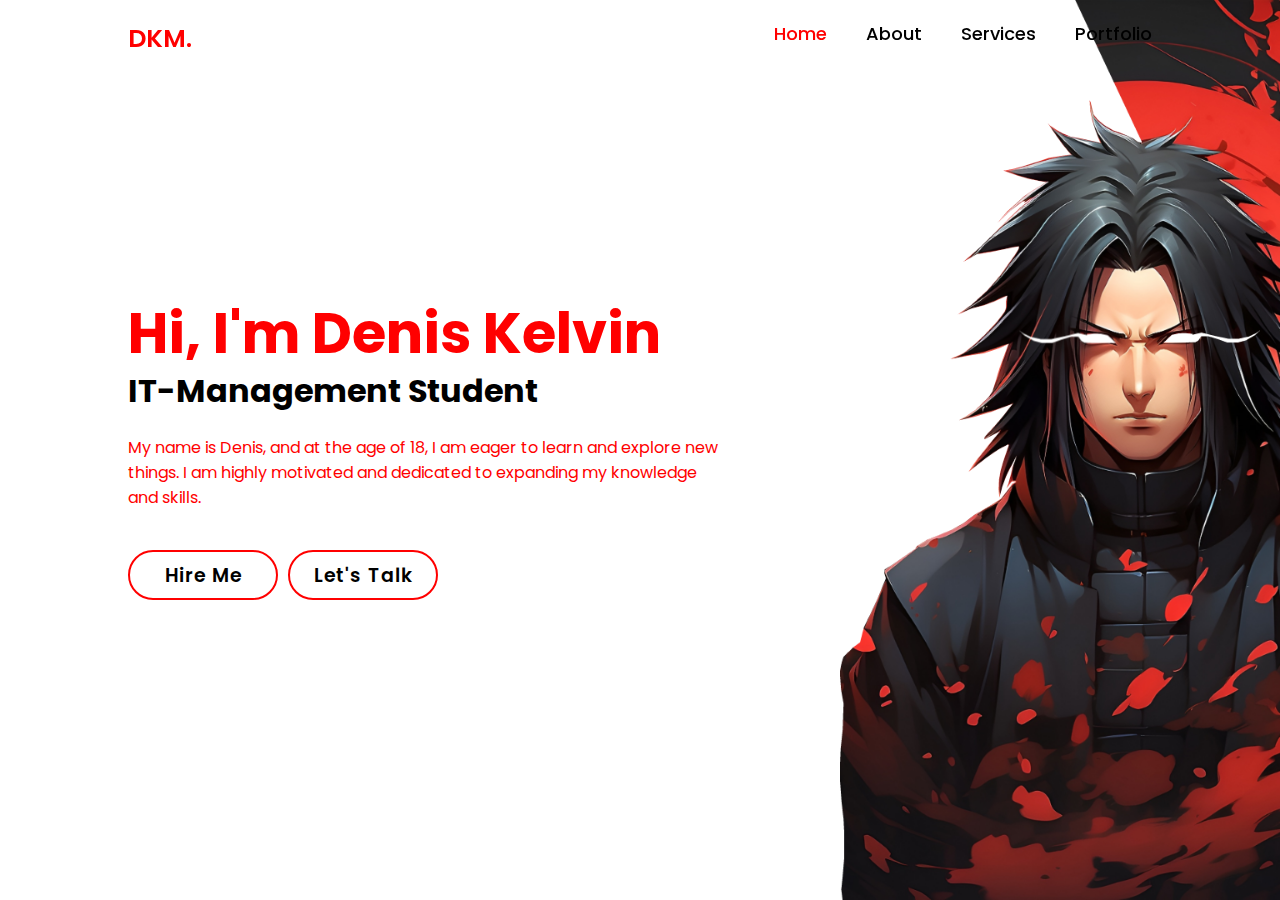
<file: portfolio2/index.html>
<!DOCTYPE html>
<html lang="en">
<head>
    <meta charset="UTF-8">
    <meta name="viewport" content="width=device-width, initial-scale=1.0">
    <title>Document</title>
</head>
<link rel="stylesheet" href="https://cdnjs.cloudflare.com/ajax/libs/font-awesome/6.4.2/css/all.min.css" integrity="sha512-z3gLpd7yknf1YoNbCzqRKc4qyor8gaKU1qmn+CShxbuBusANI9QpRohGBreCFkKxLhei6S9CQXFEbbKuqLg0DA==" crossorigin="anonymous" referrerpolicy="no-referrer" />
<link rel="preconnect" href="https://fonts.googleapis.com">
<link rel="preconnect" href="https://fonts.gstatic.com" crossorigin>
<link href="https://fonts.googleapis.com/css2?family=Poppins:ital,wght@0,100;0,200;0,300;0,400;0,500;0,600;0,700;0,800;0,900;1,100;1,200;1,300;1,400;1,500;1,600;1,700;1,800;1,900&display=swap" rel="stylesheet">
<link rel="stylesheet" href="style.css">
<body>

    <header class="header">
        <a href="#" class="logo">DKM.</a>

        <nav class="navbar">
            <a href="#" class="active">Home</a>
            <a href="./Cv.html">About</a>
            <a href="#">Services</a>
            <a href="#">Portfolio</a>
        </nav>
    </header>

    <section class="home">
        <div class="home-content">
            <h1>Hi, I'm Denis Kelvin</h1>
            <h3>IT-Management Student</h3>
            <p>My name is Denis, and at the age of 18, I am eager to learn and explore new things. I am highly motivated and dedicated to expanding my knowledge and skills.</p>
            <div class="btn-box">
                <a href="#">Hire Me</a>
                <a href="#">Let's Talk</a>
            </div>
        </div>
        <div class="icons">
            <i class="fa-brands fa-facebook"></i>
            <i class="fa-brands fa-x-twitter"></i>
            <i class="fa-brands fa-instagram"></i>
        </div>
    </section>
    
</body>
</html>
</file>
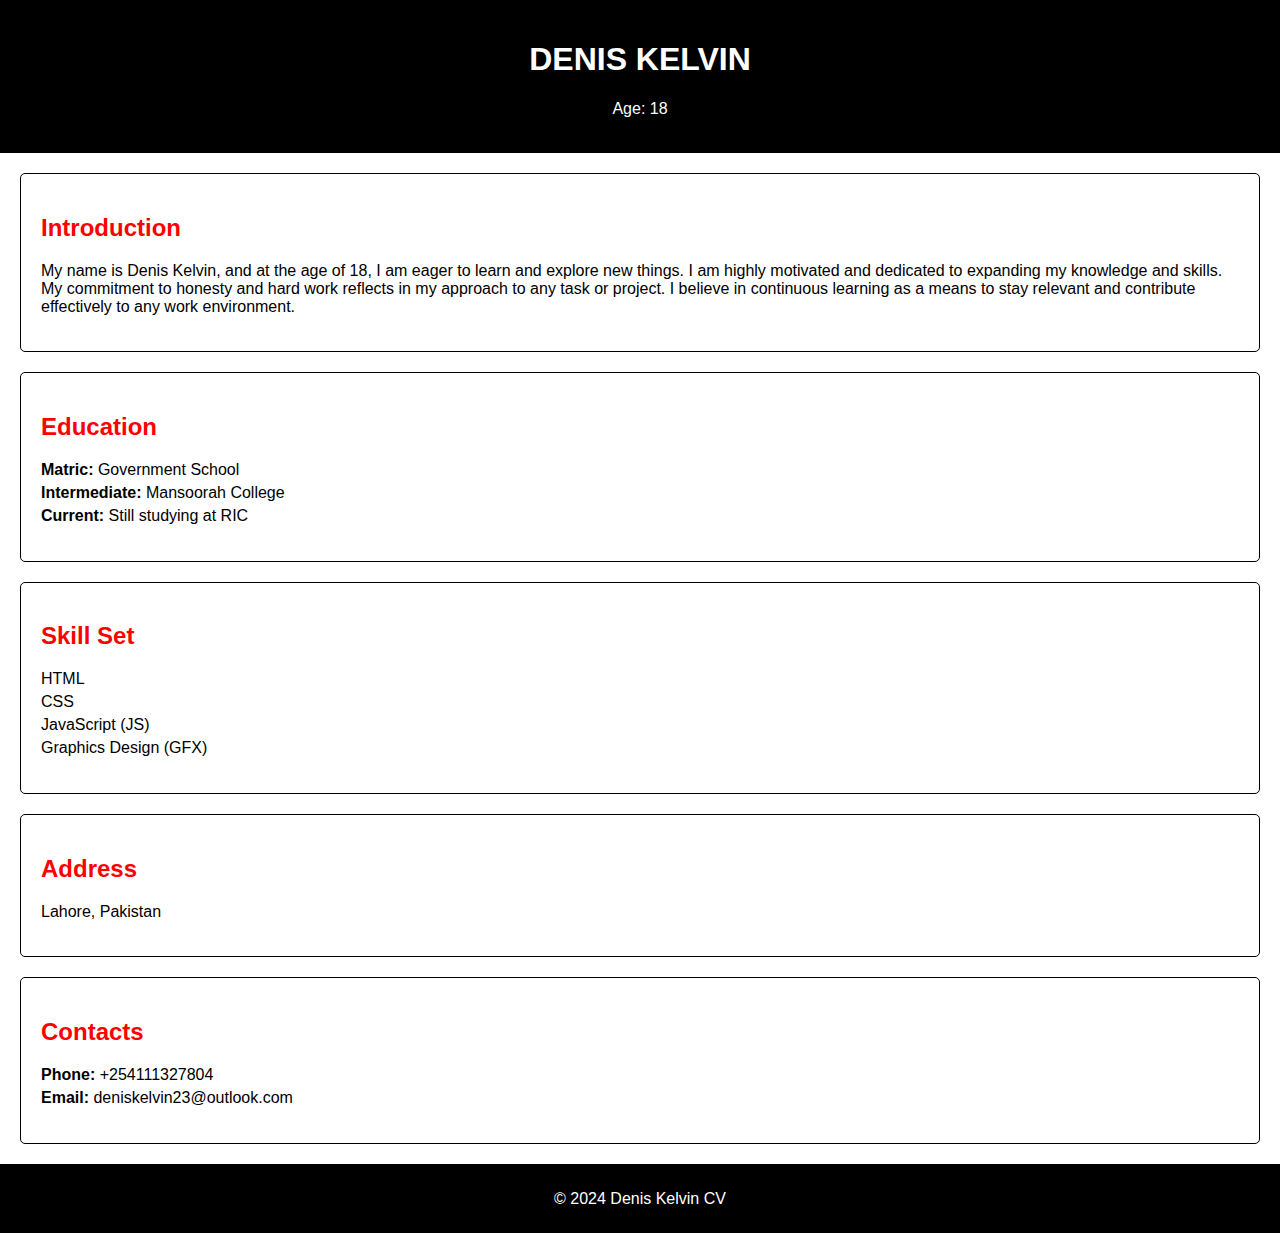
<file: portfolio2/Cv.html>
<!DOCTYPE html>
<html lang="en">
<head>
    <meta charset="UTF-8">
    <meta name="viewport" content="width=device-width, initial-scale=1.0">
    <title>DENIS's CV</title>
    <style>
        body {
            font-family: 'Arial', sans-serif;
            background-color: white;
            color: black;
            margin: 0;
            padding: 0;
            box-sizing: border-box;
        }

        header {
            background-color: black;
            color: white;
            text-align: center;
            padding: 20px;
        }

        section {
            padding: 20px;
            margin: 20px;
            border: 1px solid black;
            border-radius: 5px;
        }

        h2 {
            color: red;
        }

        h3 {
            color: black;
        }

        p {
            margin-bottom: 15px;
        }

        ul {
            list-style-type: none;
            padding: 0;
        }

        li {
            margin-bottom: 5px;
        }

        footer {
            text-align: center;
            padding: 10px;
            background-color: black;
            color: white;
        }
    </style>
</head>
<body>

    <header>
        <h1>DENIS KELVIN</h1>
        <p>Age: 18</p>
    </header>

    <section>
        <h2>Introduction</h2>
        <p>
            My name is Denis Kelvin, and at the age of 18, I am eager to learn and explore new things. I am highly motivated and dedicated to expanding my knowledge and skills. My commitment to honesty and hard work reflects in my approach to any task or project. I believe in continuous learning as a means to stay relevant and contribute effectively to any work environment.
        </p>
    </section>

    <section>
        <h2>Education</h2>
        <ul>
            <li><strong>Matric:</strong> Government School</li>
            <li><strong>Intermediate:</strong> Mansoorah College</li>
            <li><strong>Current:</strong> Still studying at RIC</li>
        </ul>
    </section>

    <section>
        <h2>Skill Set</h2>
        <ul>
            <li>HTML</li>
            <li>CSS</li>
            <li>JavaScript (JS)</li>
            <li>Graphics Design (GFX)</li>
        </ul>
    </section>

    <section>
        <h2>Address</h2>
        <p>Lahore, Pakistan</p>
    </section>

    <section>
        <h2>Contacts</h2>
        <ul>
            <li><strong>Phone:</strong> +254111327804</li>
            <li><strong>Email:</strong> deniskelvin23@outlook.com</li>
        </ul>
    </section>

    <footer>
        <p>&copy; 2024 Denis Kelvin CV</p>
    </footer>

</body>
</html>
</file>
<file: portfolio2/style.css>
*{
    margin: 0;
    padding: 0;
    font-family: Arial, Helvetica, sans-serif;
    box-sizing: border-box;
    font-family: 'Poppins', sans-serif;
}

body{
    background-color: rgb(10, 5, 24);
}

header{
    position: fixed;
    top: 0;
    left: 0;
    width: 100%;
    padding: 20px 10%;
    display: flex;
    justify-content: space-between;
    z-index: 100;
}

.logo{
    font-size: 25px;
    text-decoration: none;
    font-weight: 600;
    color: red;
}

.navbar a{
    font-size: 18px;
    font-weight: 500;
    text-decoration: none;
    color: black;
    margin-left: 35px;
    transition-duration: 0.3s;
}

.navbar a:hover,
.navbar a.active{
    color: red;
}


.home{
    height: 100vh;
    display: flex;
    align-items: center;
    padding: 0 10%;

}

.home-content{
    max-width: 600px;
    display: flex;
    flex-direction: column;
}

.home-content h1{
    font-size: 56px;
    font-weight: 700;
    line-height: 1.2;
    color: red;
}

.home-content h3{
    font-size: 32px;
    font-weight: 700;
    color: black;
}

.home-content p{
    font-size: 16px;
    margin: 20px 0 40px;
    color: red;
}


.home-content .btn-box{
    width: 345px;
    height: 50px;
    display: flex;
    gap: 10px;

}

.btn-box a{
    display: inline-flex;
    align-items: center;
    justify-content: center;
    width: 150px;
    height: 100%;
    border: 2px red solid;
    border-radius: 50px;
    font-size: 19px;
    font-weight: 600;
    text-decoration: none;
    text-align: center;
    letter-spacing: 1px;
    transition-duration: 0.3s;
    color: black;

}





.icons{
    position: absolute;
    bottom: 40px;
    width: 8%;
    display: flex;
    justify-content: space-evenly;
    font-size: 20px;
    color: red;
    
}

.home{
    background: url(wallpaper.png);
    background-position: center;
    background-size: cover;
    background-color: white;
}
</file>
